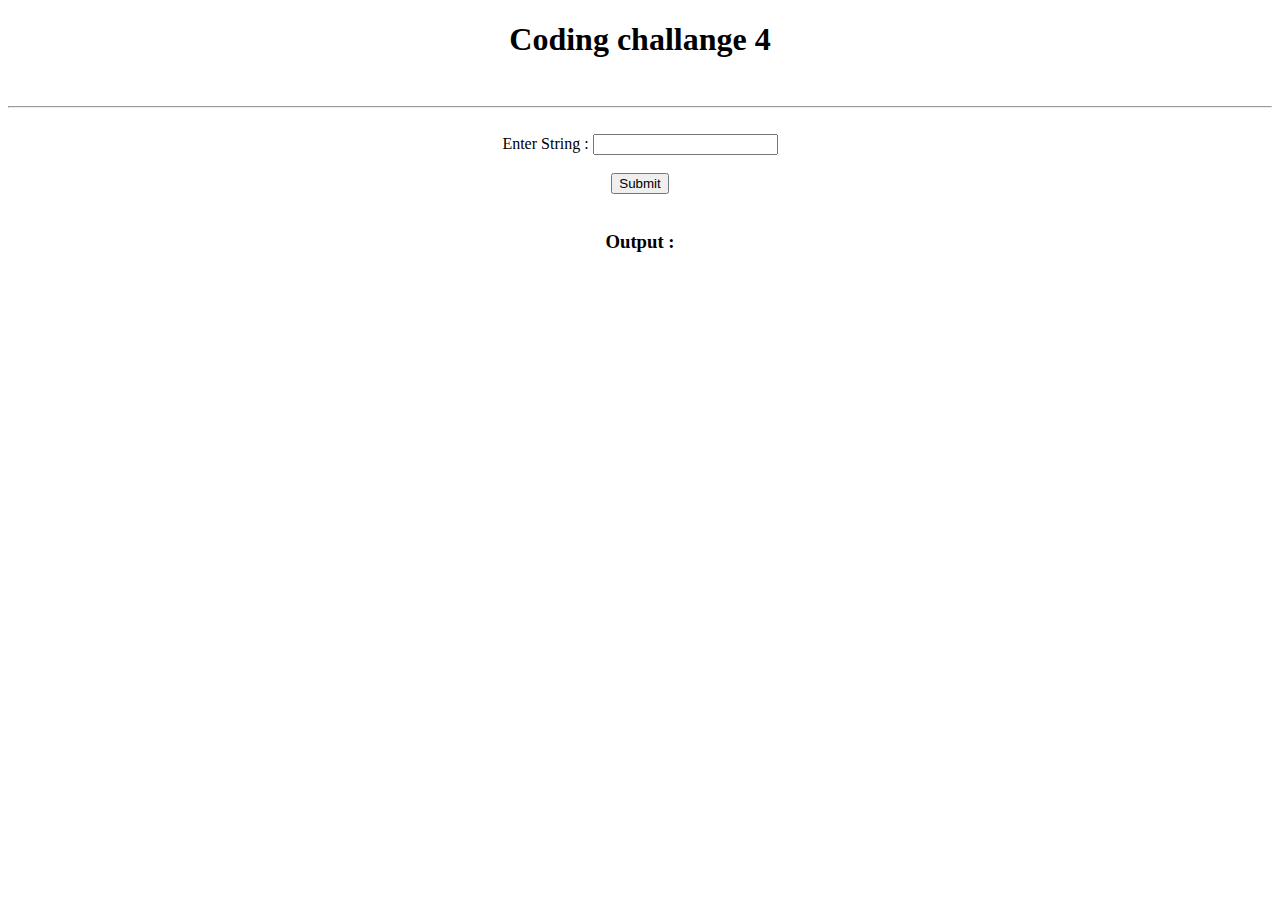
<file: camelCase/index.html>
<!DOCTYPE html>
<html lang="en">
  <head>
    <meta charset="UTF-8" />
    <meta name="viewport" content="width=device-width, initial-scale=1.0" />
    <title>Document</title>
  </head>
  <body>
    <center>
      <h1>Coding challange 4</h1>
      <br />
      <hr />
      <br />

      Enter String : <input type="text" class="s" />
      <br />
      <br />
      <input type="button" value="Submit" class="submit" />
      <br />
      <br />
      <h3>Output : <span class="output"></span></h3>
    </center>
  </body>
  <script src="index.js"></script>
</html>
</file>
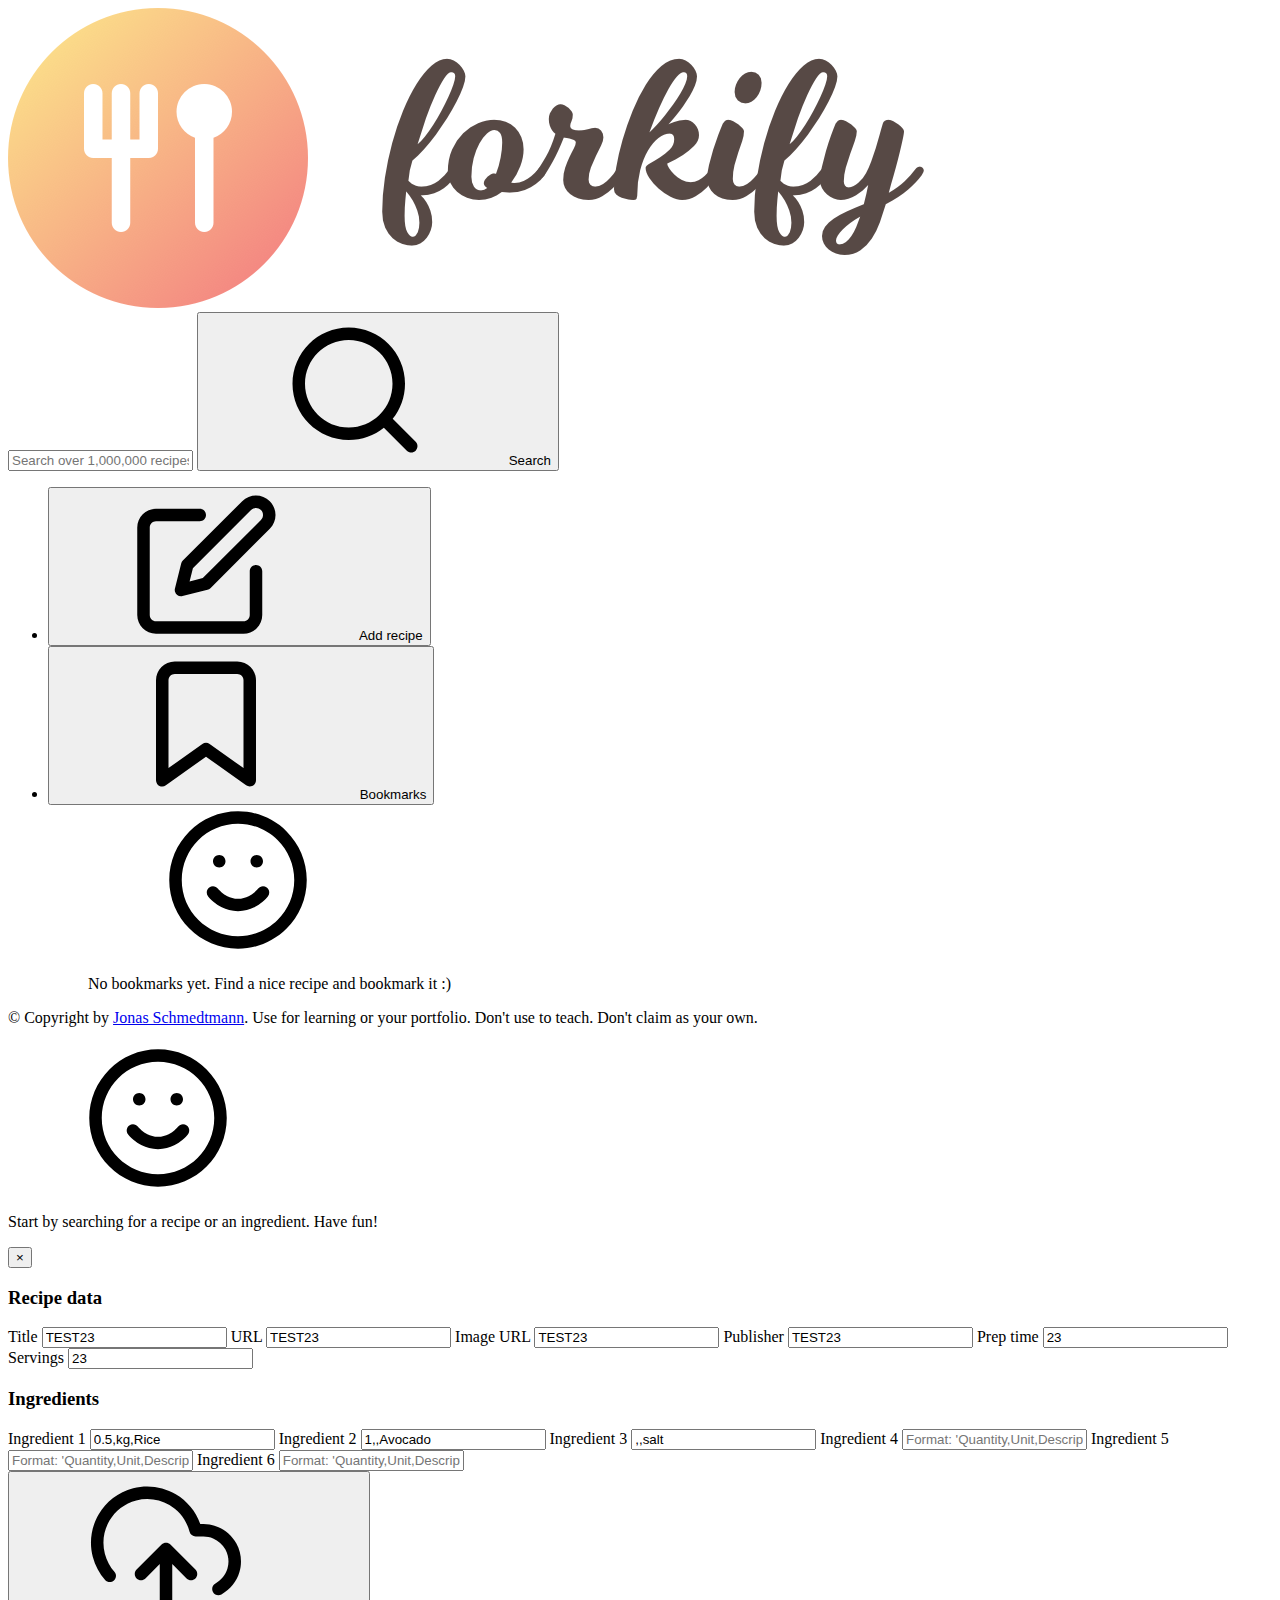
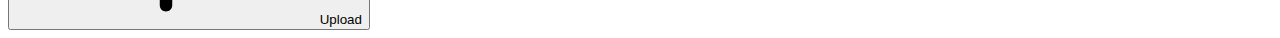
<file: forkify/index.html>
<!DOCTYPE html>
<html lang="en">
  <head>
    <meta charset="UTF-8" />
    <meta name="viewport" content="width=device-width, initial-scale=1.0" />
    <meta http-equiv="X-UA-Compatible" content="ie=edge" />
    <link
      href="https://fonts.googleapis.com/css?family=Nunito+Sans:400,600,700"
      rel="stylesheet"
    />
    <link rel="shortcut icon" href="src/img/favicon.png" type="image/x-icon" />

    <link rel="stylesheet" href="src/sass/main.scss" />
    <script defer src="src/js/controller.js"></script>

    <title>forkify // Search over 1,000,000 recipes</title>
  </head>

  <body>
    <div class="container">
      <header class="header">
        <img src="src/img/logo.png" alt="Logo" class="header__logo" />
        <form class="search">
          <input
            type="text"
            class="search__field"
            placeholder="Search over 1,000,000 recipes..."
          />
          <button class="btn search__btn">
            <svg class="search__icon">
              <use href="src/img/icons.svg#icon-search"></use>
            </svg>
            <span>Search</span>
          </button>
        </form>

        <nav class="nav">
          <ul class="nav__list">
            <li class="nav__item">
              <button class="nav__btn nav__btn--add-recipe">
                <svg class="nav__icon">
                  <use href="src/img/icons.svg#icon-edit"></use>
                </svg>
                <span>Add recipe</span>
              </button>
            </li>
            <li class="nav__item">
              <button class="nav__btn nav__btn--bookmarks">
                <svg class="nav__icon">
                  <use href="src/img/icons.svg#icon-bookmark"></use>
                </svg>
                <span>Bookmarks</span>
              </button>
              <div class="bookmarks">
                <ul class="bookmarks__list">
                  <div class="message">
                    <div>
                      <svg>
                        <use href="src/img/icons.svg#icon-smile"></use>
                      </svg>
                    </div>
                    <p>
                      No bookmarks yet. Find a nice recipe and bookmark it :)
                    </p>
                  </div>

                  <!-- <li class="preview">
                    <a class="preview__link" href="#23456">
                      <figure class="preview__fig">
                        <img src="src/img/test-1.jpg" alt="Test" />
                      </figure>
                      <div class="preview__data">
                        <h4 class="preview__name">
                          Pasta with Tomato Cream ...
                        </h4>
                        <p class="preview__author">The Pioneer Woman</p>
                      </div>
                    </a>
                  </li> -->
                </ul>
              </div>
            </li>
          </ul>
        </nav>
      </header>

      <div class="search-results">
        <ul class="results">
          <!-- 
          <li class="preview">
            <a class="preview__link preview__link--active" href="#23456">
              <figure class="preview__fig">
                <img src="src/img/test-1.jpg" alt="Test" />
              </figure>
              <div class="preview__data">
                <h4 class="preview__title">Pasta with Tomato Cream ...</h4>
                <p class="preview__publisher">The Pioneer Woman</p>
                <div class="preview__user-generated">
                  <svg>
                    <use href="src/img/icons.svg#icon-user"></use>
                  </svg>
                </div>
              </div>
            </a>
          </li>
           -->
        </ul>

        <div class="pagination">
          <!-- <button class="btn--inline pagination__btn--prev">
            <svg class="search__icon">
              <use href="src/img/icons.svg#icon-arrow-left"></use>
            </svg>
            <span>Page 1</span>
          </button>
          <button class="btn--inline pagination__btn--next">
            <span>Page 3</span>
            <svg class="search__icon">
              <use href="src/img/icons.svg#icon-arrow-right"></use>
            </svg>
          </button> -->
        </div>

        <p class="copyright">
          &copy; Copyright by
          <a
            class="twitter-link"
            target="_blank"
            href="https://twitter.com/jonasschmedtman"
            >Jonas Schmedtmann</a
          >. Use for learning or your portfolio. Don't use to teach. Don't claim
          as your own.
        </p>
      </div>

      <div class="recipe">
        <div class="message">
          <div>
            <svg>
              <use href="src/img/icons.svg#icon-smile"></use>
            </svg>
          </div>
          <p>Start by searching for a recipe or an ingredient. Have fun!</p>
        </div>

        <!-- <div class="spinner">
          <svg>
            <use href="src/img/icons.svg#icon-loader"></use>
          </svg>
        </div> -->

        <!-- <div class="error">
            <div>
              <svg>
                <use href="src/img/icons.svg#icon-alert-triangle"></use>
              </svg>
            </div>
            <p>No recipes found for your query. Please try again!</p>
          </div> -->

        <!--
        <figure class="recipe__fig">
          <img src="src/img/test-1.jpg" alt="Tomato" class="recipe__img" />
          <h1 class="recipe__title">
            <span>Pasta with tomato cream sauce</span>
          </h1>
        </figure>

        <div class="recipe__details">
          <div class="recipe__info">
            <svg class="recipe__info-icon">
              <use href="src/img/icons.svg#icon-clock"></use>
            </svg>
            <span class="recipe__info-data recipe__info-data--minutes">45</span>
            <span class="recipe__info-text">minutes</span>
          </div>
          <div class="recipe__info">
            <svg class="recipe__info-icon">
              <use href="src/img/icons.svg#icon-users"></use>
            </svg>
            <span class="recipe__info-data recipe__info-data--people">4</span>
            <span class="recipe__info-text">servings</span>

            <div class="recipe__info-buttons">
              <button class="btn--tiny btn--increase-servings">
                <svg>
                  <use href="src/img/icons.svg#icon-minus-circle"></use>
                </svg>
              </button>
              <button class="btn--tiny btn--increase-servings">
                <svg>
                  <use href="src/img/icons.svg#icon-plus-circle"></use>
                </svg>
              </button>
            </div>
          </div>

          <div class="recipe__user-generated">
            <svg>
              <use href="src/img/icons.svg#icon-user"></use>
            </svg>
          </div>
          <button class="btn--round">
            <svg class="">
              <use href="src/img/icons.svg#icon-bookmark-fill"></use>
            </svg>
          </button>
        </div>

        <div class="recipe__ingredients">
          <h2 class="heading--2">Recipe ingredients</h2>
          <ul class="recipe__ingredient-list">
            <li class="recipe__ingredient">
              <svg class="recipe__icon">
                <use href="src/img/icons.svg#icon-check"></use>
              </svg>
              <div class="recipe__quantity">1000</div>
              <div class="recipe__description">
                <span class="recipe__unit">g</span>
                pasta
              </div>
            </li>

            <li class="recipe__ingredient">
              <svg class="recipe__icon">
                <use href="src/img/icons.svg#icon-check"></use>
              </svg>
              <div class="recipe__quantity">0.5</div>
              <div class="recipe__description">
                <span class="recipe__unit">cup</span>
                ricotta cheese
              </div>
            </li>
          </ul>
        </div>

        <div class="recipe__directions">
          <h2 class="heading--2">How to cook it</h2>
          <p class="recipe__directions-text">
            This recipe was carefully designed and tested by
            <span class="recipe__publisher">The Pioneer Woman</span>. Please check out
            directions at their website.
          </p>
          <a
            class="btn--small recipe__btn"
            href="http://thepioneerwoman.com/cooking/pasta-with-tomato-cream-sauce/"
            target="_blank"
          >
            <span>Directions</span>
            <svg class="search__icon">
              <use href="src/img/icons.svg#icon-arrow-right"></use>
            </svg>
          </a>
        </div>
        -->
      </div>
    </div>

    <div class="overlay hidden"></div>
    <div class="add-recipe-window hidden">
      <button class="btn--close-modal">&times;</button>
      <form class="upload">
        <div class="upload__column">
          <h3 class="upload__heading">Recipe data</h3>
          <label>Title</label>
          <input value="TEST23" required name="title" type="text" />
          <label>URL</label>
          <input value="TEST23" required name="sourceUrl" type="text" />
          <label>Image URL</label>
          <input value="TEST23" required name="image" type="text" />
          <label>Publisher</label>
          <input value="TEST23" required name="publisher" type="text" />
          <label>Prep time</label>
          <input value="23" required name="cookingTime" type="number" />
          <label>Servings</label>
          <input value="23" required name="servings" type="number" />
        </div>

        <div class="upload__column">
          <h3 class="upload__heading">Ingredients</h3>
          <label>Ingredient 1</label>
          <input
            value="0.5,kg,Rice"
            type="text"
            required
            name="ingredient-1"
            placeholder="Format: 'Quantity,Unit,Description'"
          />
          <label>Ingredient 2</label>
          <input
            value="1,,Avocado"
            type="text"
            name="ingredient-2"
            placeholder="Format: 'Quantity,Unit,Description'"
          />
          <label>Ingredient 3</label>
          <input
            value=",,salt"
            type="text"
            name="ingredient-3"
            placeholder="Format: 'Quantity,Unit,Description'"
          />
          <label>Ingredient 4</label>
          <input
            type="text"
            name="ingredient-4"
            placeholder="Format: 'Quantity,Unit,Description'"
          />
          <label>Ingredient 5</label>
          <input
            type="text"
            name="ingredient-5"
            placeholder="Format: 'Quantity,Unit,Description'"
          />
          <label>Ingredient 6</label>
          <input
            type="text"
            name="ingredient-6"
            placeholder="Format: 'Quantity,Unit,Description'"
          />
        </div>

        <button class="btn upload__btn">
          <svg>
            <use href="src/img/icons.svg#icon-upload-cloud"></use>
          </svg>
          <span>Upload</span>
        </button>
      </form>
    </div>
  </body>
</html>
</file>
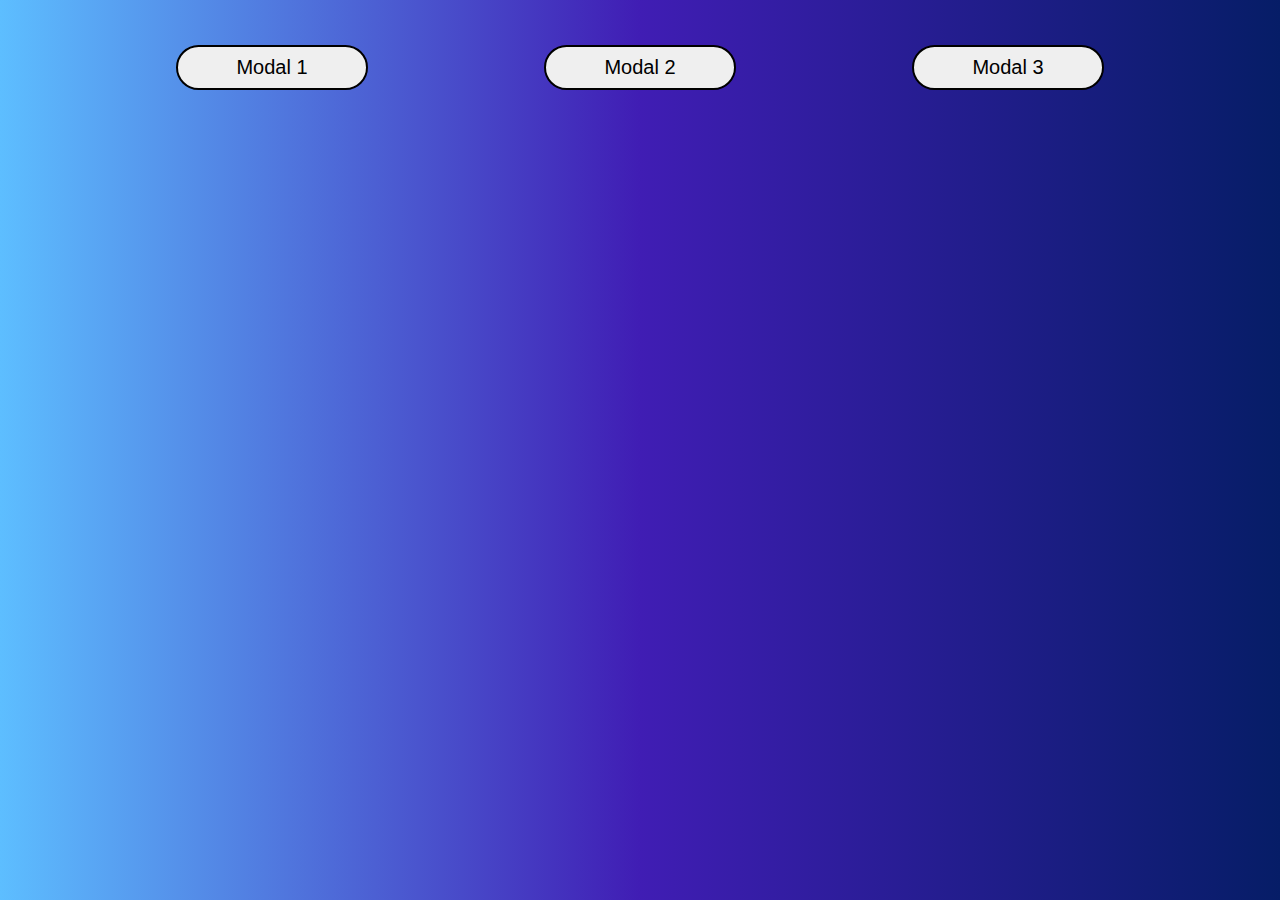
<file: MODAL WINDOW/index.html>
<!DOCTYPE html>
<html lang="en">
  <head>
    <meta charset="UTF-8" />
    <meta name="viewport" content="width=device-width, initial-scale=1.0" />
    <title>modal window</title>
    <link rel="stylesheet" href="index.css" />
  </head>
  <body>
    <div class="btns">
      <button class="modalbtn" value="1">Modal 1</button>
      <button class="modalbtn" value="2">Modal 2</button>
      <button class="modalbtn" value="3">Modal 3</button>
    </div>
    <div class="container">
      <div class="modal hidden">
        <button
          style="font-size: larger; border: none; background: none"
          class="closebtn"
        >
          <div>❌</div>
        </button>
        <center>
          <h3>This is modal <span class="modalnum"></span></h3>
        </center>
        <div class="text">
          Lorem ipsum dolor sit amet consectetur adipisicing elit. Numquam aut
          natus earum suscipit iure officiis, architecto dolore sunt culpa
          dolorum repellat saepe incidunt error quasi quo, perferendis magni
          dolores qui?Lorem ipsum dolor, sit amet consectetur adipisicing elit.
          Autem sapiente tempore natus molestiae pariatur unde, sed, magnam
          porro vel eos maxime asperiores molestias ut impedit amet minus vitae
          aspernatur alias Lorem ipsum dolor sit amet consectetur adipisicing
          elit. Doloribus nisi doloremque obcaecati perferendis incidunt error,
          sequi quam labore animi facilis rem quas at recusandae. Temporibus
          incidunt quod ut aperiam dolorum!
        </div>
      </div>
    </div>
  </body>
  <script src="index.js"></script>
</html>
</file>
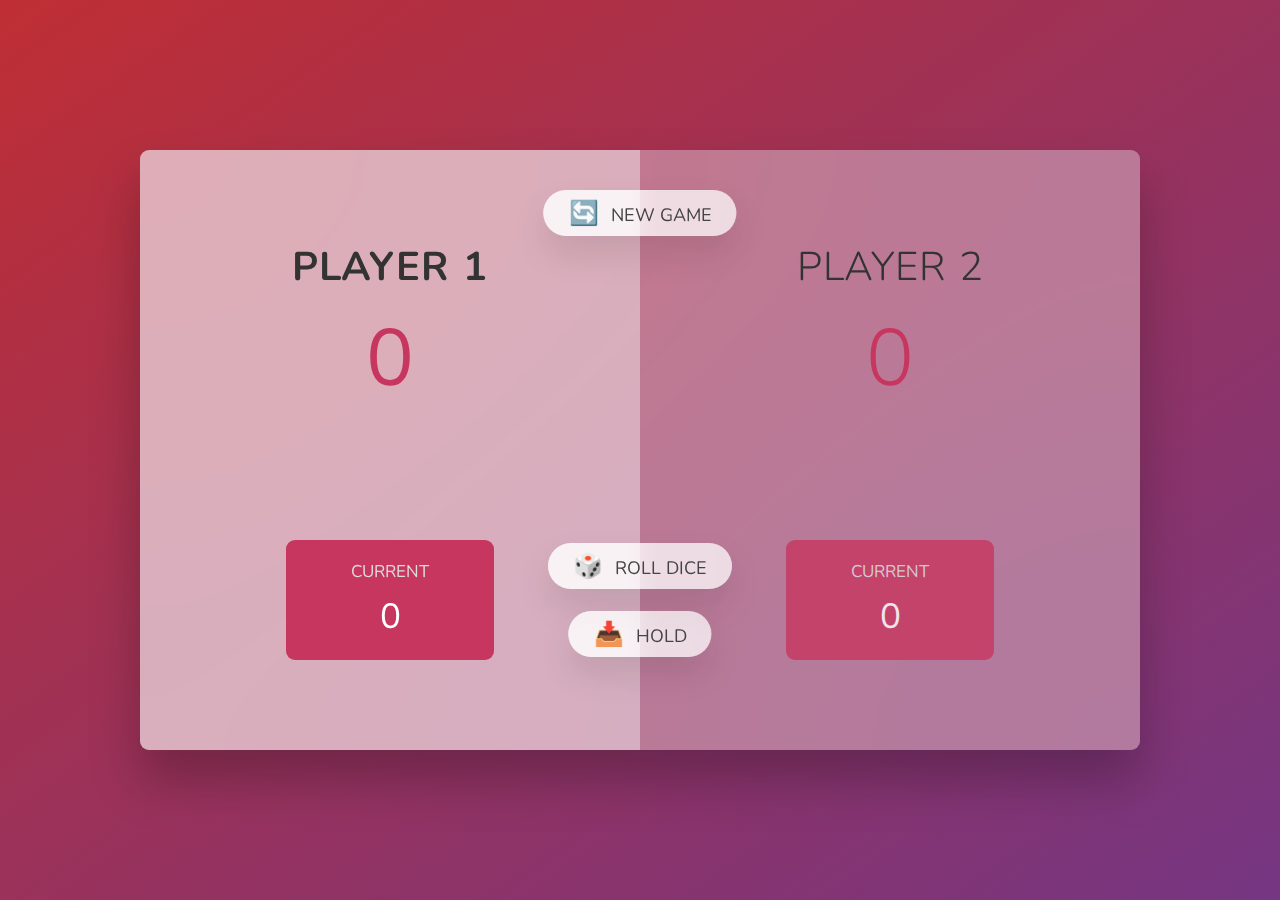
<file: Pig/index.html>
<!DOCTYPE html>
<html lang="en">
  <head>
    <meta charset="UTF-8" />
    <meta name="viewport" content="width=device-width, initial-scale=1.0" />
    <meta http-equiv="X-UA-Compatible" content="ie=edge" />
    <link rel="stylesheet" href="style.css" />
    <title>Pig Game</title>
  </head>
  <body>
    <main>
      <section class="player player--0 player--active">
        <h2 class="name" id="name--0">Player 1</h2>
        <p class="score" id="score--0">43</p>
        <div class="current">
          <p class="current-label">Current</p>
          <p class="current-score" id="current--0">0</p>
        </div>
      </section>
      <section class="player player--1">
        <h2 class="name" id="name--1">Player 2</h2>
        <p class="score" id="score--1">24</p>
        <div class="current">
          <p class="current-label">Current</p>
          <p class="current-score" id="current--1">0</p>
        </div>
      </section>

      <img src="dice-5.png" alt="Playing dice" class="dice" />
      <button class="btn btn--new">🔄 New game</button>
      <button class="btn btn--roll">🎲 Roll dice</button>
      <button class="btn btn--hold">📥 Hold</button>
    </main>
    <script src="script.js"></script>
  </body>
</html>
</file>
<file: MODAL WINDOW/index.css>
body {
  background: linear-gradient(to right, #5dbeff, #401db4, #061d67);
  margin: 0;
  font-family: "Arial", sans-serif;
  /* Add other styles as needed */
}
.btns {
  display: flex;
  justify-content: space-evenly;
}
.modalbtn {
  width: 15%;
  font-size: 20px;
  margin-top: 5vh;
  padding-top: 1vh;
  padding-bottom: 1vh;
  border-radius: 5vh;
  border: 2px solid black;
}
.container{
    display: flex;
    justify-content: center;
}
.modal {
    margin-top: 20vh;
  border: 2px solid whitesmoke;
  background-color: beige;
  color: black;
  width: 40%;
}
.closebtn{
    display: flex;
    justify-content: flex-end;
    border: none;
    cursor: pointer;
    /* width:max-content; */
    margin-left: 93%;
    border: 2px solid red;
}
.text{
padding-left: 4vh;
padding-right: 4vh;
padding-bottom: 4vh;
}
.hidden{
    display: none;
}
</file>
<file: Pig/style.css>
@import url('https://fonts.googleapis.com/css2?family=Nunito&display=swap');

* {
  margin: 0;
  padding: 0;
  box-sizing: inherit;
}

html {
  font-size: 62.5%;
  box-sizing: border-box;
}

body {
  font-family: 'Nunito', sans-serif;
  font-weight: 400;
  height: 100vh;
  color: #333;
  background-image: linear-gradient(to top left, #753682 0%, #bf2e34 100%);
  display: flex;
  align-items: center;
  justify-content: center;
}

/* LAYOUT */
main {
  position: relative;
  width: 100rem;
  height: 60rem;
  background-color: rgba(255, 255, 255, 0.35);
  backdrop-filter: blur(200px);
  filter: blur();
  box-shadow: 0 3rem 5rem rgba(0, 0, 0, 0.25);
  border-radius: 9px;
  overflow: hidden;
  display: flex;
}

.player {
  flex: 50%;
  padding: 9rem;
  display: flex;
  flex-direction: column;
  align-items: center;
  transition: all 0.75s;
}

/* ELEMENTS */
.name {
  position: relative;
  font-size: 4rem;
  text-transform: uppercase;
  letter-spacing: 1px;
  word-spacing: 2px;
  font-weight: 300;
  margin-bottom: 1rem;
}

.score {
  font-size: 8rem;
  font-weight: 300;
  color: #c7365f;
  margin-bottom: auto;
}

.player--active {
  background-color: rgba(255, 255, 255, 0.4);
}
.player--active .name {
  font-weight: 700;
}
.player--active .score {
  font-weight: 400;
}

.player--active .current {
  opacity: 1;
}

.current {
  background-color: #c7365f;
  opacity: 0.8;
  border-radius: 9px;
  color: #fff;
  width: 65%;
  padding: 2rem;
  text-align: center;
  transition: all 0.75s;
}

.current-label {
  text-transform: uppercase;
  margin-bottom: 1rem;
  font-size: 1.7rem;
  color: #ddd;
}

.current-score {
  font-size: 3.5rem;
}

/* ABSOLUTE POSITIONED ELEMENTS */
.btn {
  position: absolute;
  left: 50%;
  transform: translateX(-50%);
  color: #444;
  background: none;
  border: none;
  font-family: inherit;
  font-size: 1.8rem;
  text-transform: uppercase;
  cursor: pointer;
  font-weight: 400;
  transition: all 0.2s;

  background-color: white;
  background-color: rgba(255, 255, 255, 0.6);
  backdrop-filter: blur(10px);

  padding: 0.7rem 2.5rem;
  border-radius: 50rem;
  box-shadow: 0 1.75rem 3.5rem rgba(0, 0, 0, 0.1);
}

.btn::first-letter {
  font-size: 2.4rem;
  display: inline-block;
  margin-right: 0.7rem;
}

.btn--new {
  top: 4rem;
}
.btn--roll {
  top: 39.3rem;
}
.btn--hold {
  top: 46.1rem;
}

.btn:active {
  transform: translate(-50%, 3px);
  box-shadow: 0 1rem 2rem rgba(0, 0, 0, 0.15);
}

.btn:focus {
  outline: none;
}

.dice {
  position: absolute;
  left: 50%;
  top: 16.5rem;
  transform: translateX(-50%);
  height: 10rem;
  box-shadow: 0 2rem 5rem rgba(0, 0, 0, 0.2);
}

.player--winner {
  background-color: #2f2f2f;
}

.player--winner .name {
  font-weight: 700;
  color: #c7365f;
}

.hidden {
  display: none;
}
</file>
